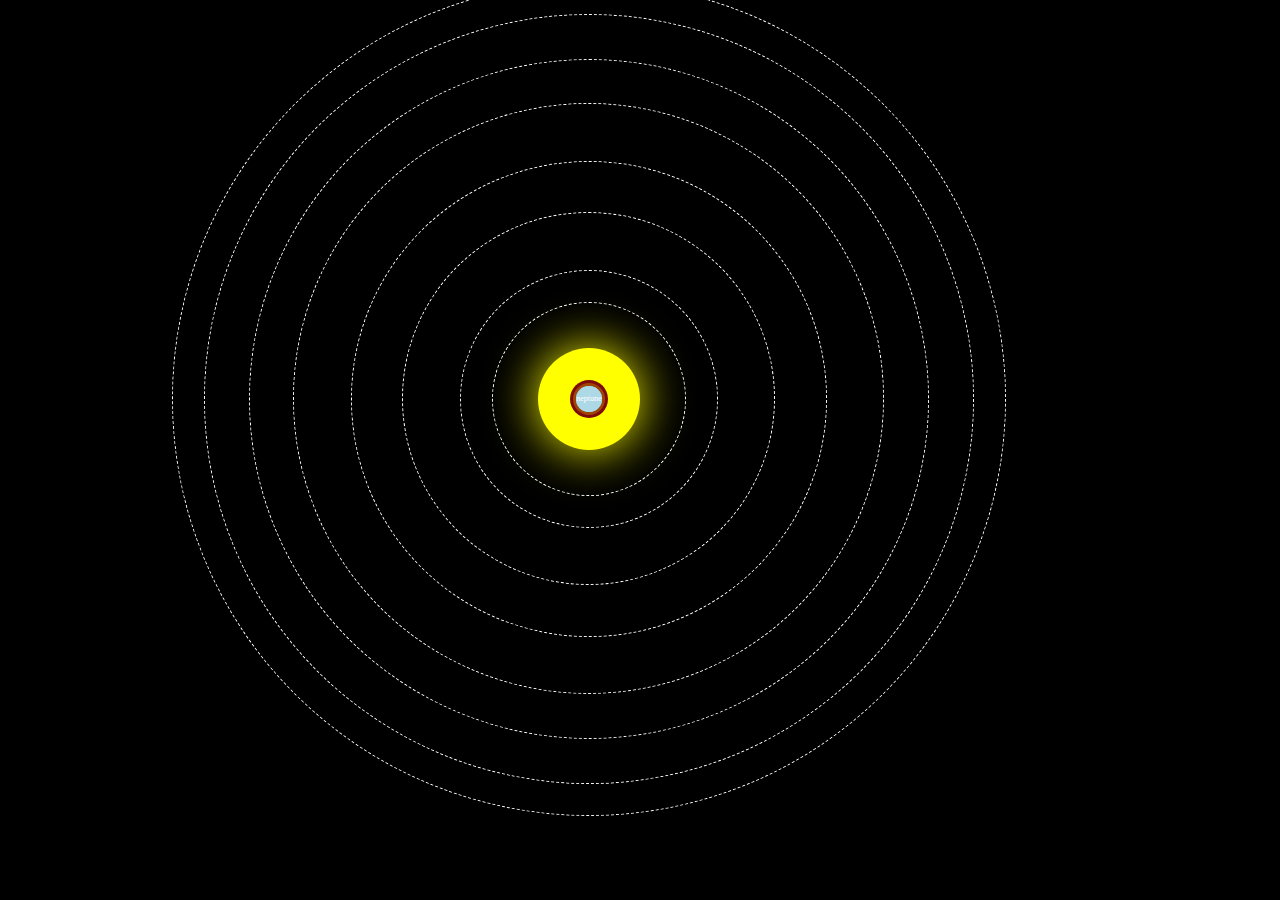
<file: index.html>
<!DOCTYPE html>
<html lang="en">
<head>
    <meta charset="UTF-8">
    <meta name="viewport" content="width=device-width, initial-scale=1.0">
    <title>solar system</title>
    <link rel="stylesheet" href="style.css">
</head>
<body>
   <div class="container">
        <div class="sun ">sun

            <div class="mercury box">mercury</div>
            <div class="orbit" style="width: 15vw; height: 15vw;" > </div>

            <div class="venus box">venus</div>
            <div class="orbit" style="width: 20vw; height: 20vw;"> </div>

            <div class="earth box">earth</div>
            <div class="orbit" style="width: 29vw; height: 29vw;" ></div>

            <div class="mars box">mars</div>
            <div class="orbit" style="width: 37vw; height: 37vw;"></div>

            <div class="jupiter box">jupiter</div>
            <div class="orbit" style="width: 46vw; height: 46vw;" ></div>

            <div class="saturn box">saturn</div>
            <div class="orbit" style="width: 53vw; height: 53vw;"></div>

            <div class="uranus box">uranus</div>
            <div class="orbit" style="width: 60vw; height: 60vw;"> </div>

            <div class="neptune box">neptune</div>
            <div class="orbit" style="width: 65vw; height: 65vw;"></div>
        </div>
    </div>
</body>
</html>
</file>
<file: style.css>
*{
    padding: 0%;
    margin: 0%;
}
body{
    height: 100vh;
    width: 100vw;
    box-sizing: border-box;
}

.container{
    background-color: black;
    height: 100vh;
    width: 100vw;
    position: relative;
    display: flex;
    justify-content: center;
    align-items: center;
}
.orbit {
    position: absolute;
    border: 1px dashed white;
    border-radius: 50%;
    animation: rotate 1s infinite linear;
}
.sun{
    background-color: yellow;
    width: 8vw;
    height: 8vw;
    color: white;
    border-radius: 50%;
    display: flex;
    box-shadow: 0 0 50px yellow;
    justify-content: center;
    align-items: center;
    position: absolute;
    bottom: 50%;
    right: 50%;
}
 .mercury{
    background-color: orange;
    width: 1.5vw;
    height: 1.5vw;
    border-radius: 50%;
    font-size: .3rem;
    display: flex;
    justify-content: center;
    align-items: center;
    position: absolute;
    animation: mercury 3s linear infinite;
}

.venus{
    background-color: chocolate;
    width: 2vw;
    height: 2vw;
    font-size: 10%;
    border-radius: 50%;
    display: flex;
    justify-content: center;
    align-items: center;
    position: absolute;
    animation: venus 5s linear infinite;
}

.earth{
    background-color: rgb(0, 238, 255);
    width: 2vw;
    height: 2vw;
    border-radius: 50%;
    font-size: .5rem;
    display: flex;
    justify-content: center;
    align-items: center;
    position: absolute;
    animation: earth 7s linear infinite;
}
.mars{
    background-color: red;
    width: 1.8vw;
    height: 1.8vw;
    border-radius: 50%;
    font-size: .5rem;
    display: flex;
    justify-content: center;
    align-items: center;
    position: absolute;
    animation: mars 9s linear infinite;
}
.jupiter{
    background-color: rgb(127, 10, 10);
    width: 3vw;
    height: 3vw;
    font-size: .5rem;
    border-radius: 50%;
    display: flex;
    justify-content: center;
    align-items: center;
    position: absolute;
    animation: jupiter 12s linear infinite;
}
.saturn{
    background-color: rgb(159, 70, 7);
    width: 2.5vw;
    height: 2.5vw;
    border-radius: 50%;
    font-size: .5rem;
    display: flex;
    justify-content: center;
    align-items: center;
    position: absolute;
    animation: saturn 15s linear infinite;
}
.uranus{
   background-color: rgb(131, 194, 215);
   width: 2vw;
    height: 2vw;
   border-radius: 50%;
   font-size: .5rem;
   display: flex;
   justify-content: center;
   align-items: center;
   position: absolute;
    animation: uranus 18s linear infinite;
}
.neptune{
    background-color: lightblue;
    width: 2vw;
    height: 2vw;
    border-radius: 50%;
    font-size: .5rem;
    display: flex;
    justify-content: center;
    align-items: center;
    position: absolute;
    animation: neptune 20s linear infinite;
}
    
@keyframes mercury{
    from{
        transform: rotate(0deg) translate(6.25rem) rotate(0deg);
    }
    to{
        transform: rotate(360deg) translate(6.25rem) rotate(-360deg);
    }
}
 
@keyframes venus{
    from{
        transform: rotate(0deg) translate(8.125rem) rotate(0deg);
    }
    to{
        transform: rotate(360deg) translate(8.125rem) rotate(-360deg);
    }
}
 
@keyframes earth{
    from{
        transform: rotate(0deg) translate(11.563rem) rotate(0deg);
    }
    to{
        transform: rotate(360deg) translate(11.563rem) rotate(-360deg);
    }
}



@keyframes mars{
    from{
        transform: rotate(0deg) translate(15rem) rotate(0deg);
    }
    to{
        transform: rotate(360deg) translate(15rem) rotate(-360deg);
    }
}
@keyframes jupiter{
    from{
        transform: rotate(0deg) translate(18.75rem) rotate(0deg);
    }
    to{
        transform: rotate(360deg) translate(18.75rem) rotate(-360deg);
    }
}
@keyframes saturn{
    from{
        transform: rotate(0deg) translate(21.25rem) rotate(0deg);
    }
    to{
        transform: rotate(360deg) translate(21.25rem) rotate(-360deg);
    }
}
@keyframes uranus{
    from{
        transform: rotate(0deg) translate(23.75rem) rotate(0deg);
    }
    to{
        transform: rotate(360deg) translate(23.75rem) rotate(-360deg);
    }
}
@keyframes neptune{
    from{
        transform: rotate(0deg) translate(26.25rem) rotate(0deg);
    }
    to{
        transform: rotate(360deg) translate(26.25rem) rotate(-360deg);
    }
}
</file>
